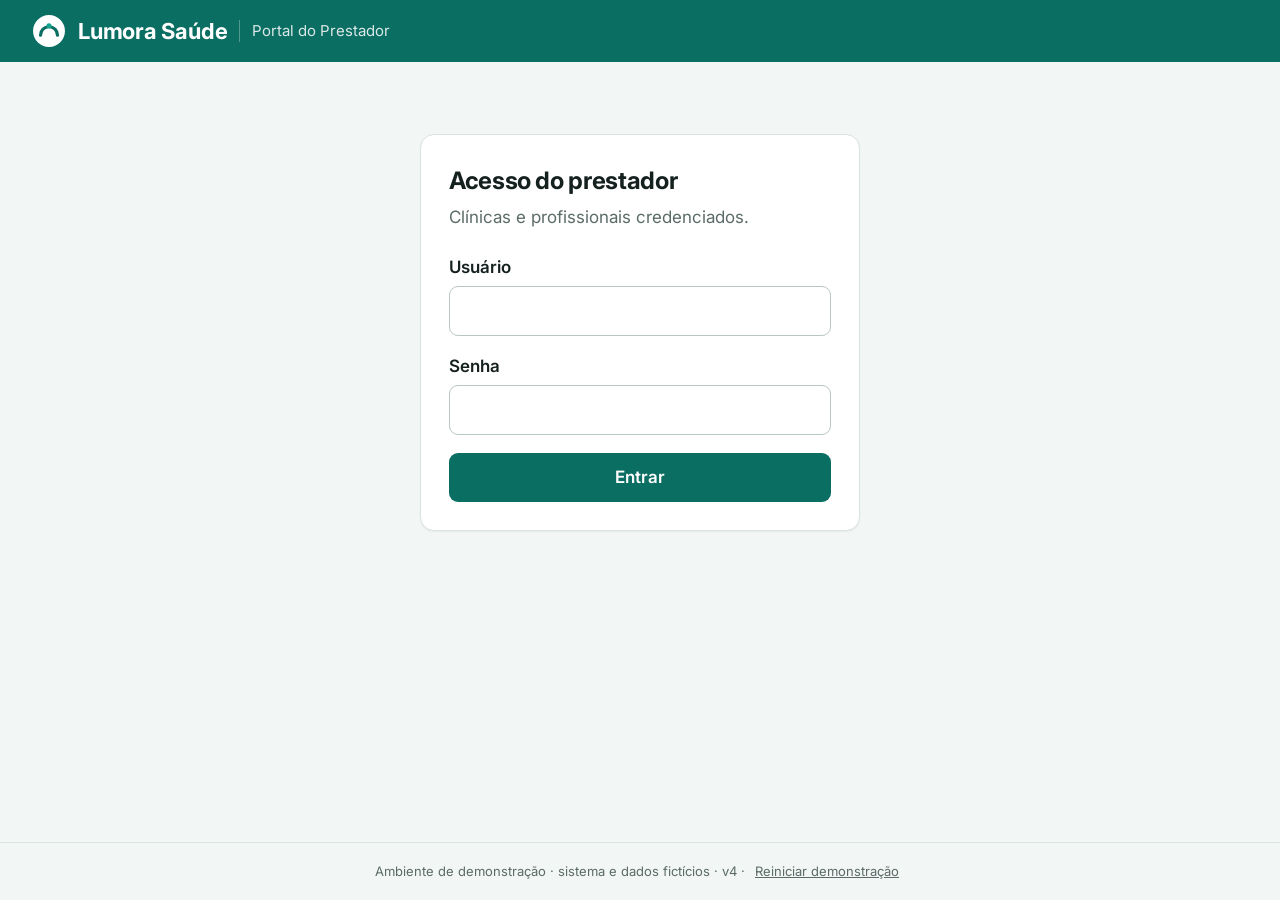
<file: index.html>
<!doctype html>
<html lang="pt-BR">
<head>
<meta charset="utf-8">
<meta name="viewport" content="width=device-width, initial-scale=1">
<meta name="robots" content="noindex">
<title>Lumora Saúde · Portal do Prestador</title>
<link rel="preconnect" href="https://fonts.googleapis.com">
<link rel="stylesheet" href="https://fonts.googleapis.com/css2?family=Inter:wght@400;600;700&display=swap">
<link rel="stylesheet" href="style.css">
<link rel="icon" href="data:image/svg+xml,%3Csvg xmlns='http://www.w3.org/2000/svg' viewBox='0 0 32 32'%3E%3Ccircle cx='16' cy='16' r='15' fill='%230b6e63'/%3E%3Cpath d='M8 20a8 8 0 0 1 16 0' stroke='%23fff' stroke-width='3' fill='none' stroke-linecap='round'/%3E%3C/svg%3E">
</head>
<body>
<header class="topo">
  <div class="marca">
    <svg width="34" height="34" viewBox="0 0 32 32" aria-hidden="true"><circle cx="16" cy="16" r="15" fill="#fff"/><path d="M8 20a8 8 0 0 1 16 0" stroke="#0b6e63" stroke-width="3" fill="none" stroke-linecap="round"/><circle cx="16" cy="11" r="2.4" fill="#14a38e"/></svg>
    <strong>Lumora Saúde</strong><span>Portal do Prestador</span>
  </div>
</header>
<main>
  <div class="login cartao">
    <h1>Acesso do prestador</h1>
    <p class="sub">Clínicas e profissionais credenciados.</p>
    <form id="form-login" novalidate>
      <div id="erro" class="erro-msg" role="alert"></div>
      <div class="campo">
        <label for="usuario">Usuário</label>
        <input id="usuario" name="usuario" autocomplete="username" autocapitalize="off" spellcheck="false">
      </div>
      <div class="campo">
        <label for="senha">Senha</label>
        <input id="senha" name="senha" type="password" autocomplete="current-password">
      </div>
      <button class="primario" type="submit" style="width:100%">Entrar</button>
    </form>
  </div>
</main>
<footer class="rodape">Ambiente de demonstração · sistema e dados fictícios · v4 · <button type="button" onclick="reiniciar()">Reiniciar demonstração</button></footer>
<script src="app.js?v=4"></script>
<script>
  if (estado().sessao) location.replace('solicitar.html');
  const form = document.getElementById('form-login'), erro = document.getElementById('erro');
  rascunho(form);
  // o último erro de login também sobrevive à recarga (por 10 minutos)
  const ultimo = estado().erroLogin;
  if (ultimo && Date.now() - ultimo.quando < 600000) erro.textContent = ultimo.texto;
  function falha(texto) { erro.textContent = texto; const s = estado(); s.erroLogin = { texto, quando: Date.now() }; grava(s); }
  form.addEventListener('submit', async ev => {
    ev.preventDefault();
    const u = document.getElementById('usuario').value.trim().toLowerCase();
    let h = '';
    try { h = await hashSenha(form, document.getElementById('senha')); }
    catch (e) { falha('Não foi possível verificar a senha neste navegador.'); return; }
    if (u !== USUARIO || h !== SENHA_SHA256) { falha('Usuário ou senha inválidos.'); return; }
    const s = estado(); s.sessao = { usuario: u, desde: new Date().toISOString() }; delete s.erroLogin; grava(s);
    limparRascunho(form);
    location.href = 'solicitar.html';
  });
</script>
</body>
</html>
</file>
<file: style.css>
:root {
  --marca: #0b6e63;
  --marca-escura: #084f47;
  --acento: #14a38e;
  --fundo: #f2f6f5;
  --cartao: #ffffff;
  --texto: #15211f;
  --suave: #5b6b68;
  --linha: #d9e3e1;
  --ok: #157a4a;
  --ok-fundo: #e5f5ec;
  --alerta: #9a5b00;
  --alerta-fundo: #fff3dc;
  --erro: #b3261e;
  --erro-fundo: #fdeceb;
}
* { box-sizing: border-box; }
html, body { margin: 0; }
body {
  background: var(--fundo);
  color: var(--texto);
  font: 17px/1.5 "Inter", "Segoe UI", Roboto, "Helvetica Neue", Arial, sans-serif;
  min-height: 100vh;
  display: flex;
  flex-direction: column;
}
.topo {
  background: var(--marca);
  color: #fff;
  padding: 14px 32px;
  display: flex;
  align-items: center;
  gap: 14px;
}
.topo .marca { display: flex; align-items: center; gap: 12px; }
.topo .marca strong { font-size: 22px; letter-spacing: -0.01em; }
.topo .marca span { font-size: 15px; opacity: 0.85; border-left: 1px solid rgba(255,255,255,0.35); padding-left: 12px; }
.topo .conta { margin-left: auto; display: flex; align-items: center; gap: 16px; font-size: 15px; }
.topo .conta button {
  background: transparent; color: #fff; border: 1px solid rgba(255,255,255,0.5);
  border-radius: 8px; padding: 6px 14px; font: inherit; cursor: pointer;
}
main { flex: 1; width: 100%; max-width: 1120px; margin: 0 auto; padding: 32px; }
h1 { font-size: 28px; margin: 0 0 6px; letter-spacing: -0.015em; }
.sub { color: var(--suave); margin: 0 0 24px; }
.cartao {
  background: var(--cartao);
  border: 1px solid var(--linha);
  border-radius: 14px;
  padding: 28px;
  box-shadow: 0 1px 2px rgba(10, 40, 36, 0.05);
}
label { display: block; font-weight: 600; margin: 0 0 6px; }
input, select {
  width: 100%;
  font: inherit;
  padding: 11px 13px;
  border: 1px solid #b9c8c5;
  border-radius: 9px;
  background: #fff;
  color: var(--texto);
}
input:focus, select:focus { outline: 3px solid rgba(20, 163, 142, 0.3); border-color: var(--acento); }
.campo { margin-bottom: 18px; }
.ajuda { color: var(--suave); font-size: 14px; margin-top: 4px; }
button.primario {
  background: var(--marca);
  color: #fff;
  border: 0;
  border-radius: 9px;
  padding: 12px 22px;
  font: inherit;
  font-weight: 600;
  cursor: pointer;
}
button.primario:hover { background: var(--marca-escura); }
button.secundario {
  background: #fff; color: var(--marca); border: 1px solid var(--marca);
  border-radius: 9px; padding: 11px 20px; font: inherit; font-weight: 600; cursor: pointer;
}
.erro-msg { color: var(--erro); background: var(--erro-fundo); border-radius: 9px; padding: 10px 14px; margin-bottom: 16px; }
.erro-msg:empty { display: none; }
.rodape {
  text-align: center; color: var(--suave); font-size: 13px; padding: 18px; border-top: 1px solid var(--linha);
}
.rodape button { background: none; border: 0; color: var(--suave); text-decoration: underline; font: inherit; cursor: pointer; }

/* login */
.login { max-width: 440px; margin: 40px auto 0; }
.login h1 { font-size: 24px; }

/* solicitação */
.grade { display: grid; grid-template-columns: 1fr 1fr; gap: 24px; align-items: start; }
.linha3 { display: grid; grid-template-columns: 1fr 150px; gap: 16px; }
.resultado { border-radius: 14px; padding: 24px 28px; border: 1px solid var(--linha); background: #fff; }
.resultado[hidden] { display: none; }
.resultado .estado { font-size: 24px; font-weight: 700; margin: 0 0 4px; }
.resultado.ok { background: var(--ok-fundo); border-color: #b9e2c9; }
.resultado.ok .estado { color: var(--ok); }
.resultado.pendente { background: var(--alerta-fundo); border-color: #f1d49c; }
.resultado.pendente .estado { color: var(--alerta); }
.resultado.falha { background: var(--erro-fundo); border-color: #f3c3bf; }
.resultado.falha .estado { color: var(--erro); }
.numero { font-size: 30px; font-weight: 700; letter-spacing: 0.02em; margin: 10px 0 14px; font-variant-numeric: tabular-nums; }
.dados { display: grid; grid-template-columns: 150px 1fr; gap: 4px 12px; margin: 0; }
.dados dt { color: var(--suave); }
.dados dd { margin: 0; font-weight: 600; }
.vazio { color: var(--suave); }
table { width: 100%; border-collapse: collapse; font-size: 15px; }
th { text-align: left; color: var(--suave); font-weight: 600; border-bottom: 1px solid var(--linha); padding: 8px 10px; }
td { border-bottom: 1px solid var(--linha); padding: 10px; }
.selo { display: inline-block; border-radius: 999px; padding: 2px 10px; font-size: 13px; font-weight: 700; }
.selo.ok { background: var(--ok-fundo); color: var(--ok); }
.selo.pendente { background: var(--alerta-fundo); color: var(--alerta); }
.historico { margin-top: 28px; }
.historico h2 { font-size: 19px; margin: 0 0 12px; }
fieldset.opcoes { border: 0; padding: 0; margin: 0 0 18px; }
fieldset.opcoes legend { font-weight: 600; margin-bottom: 6px; padding: 0; }
fieldset.opcoes label { font-weight: 400; display: flex; align-items: center; gap: 10px; padding: 7px 12px; border: 1px solid var(--linha); border-radius: 9px; margin-bottom: 6px; cursor: pointer; }
fieldset.opcoes label:has(input:checked) { border-color: var(--acento); background: #e9f6f3; font-weight: 600; }
fieldset.opcoes input { width: auto; margin: 0; accent-color: var(--marca); }
</file>
